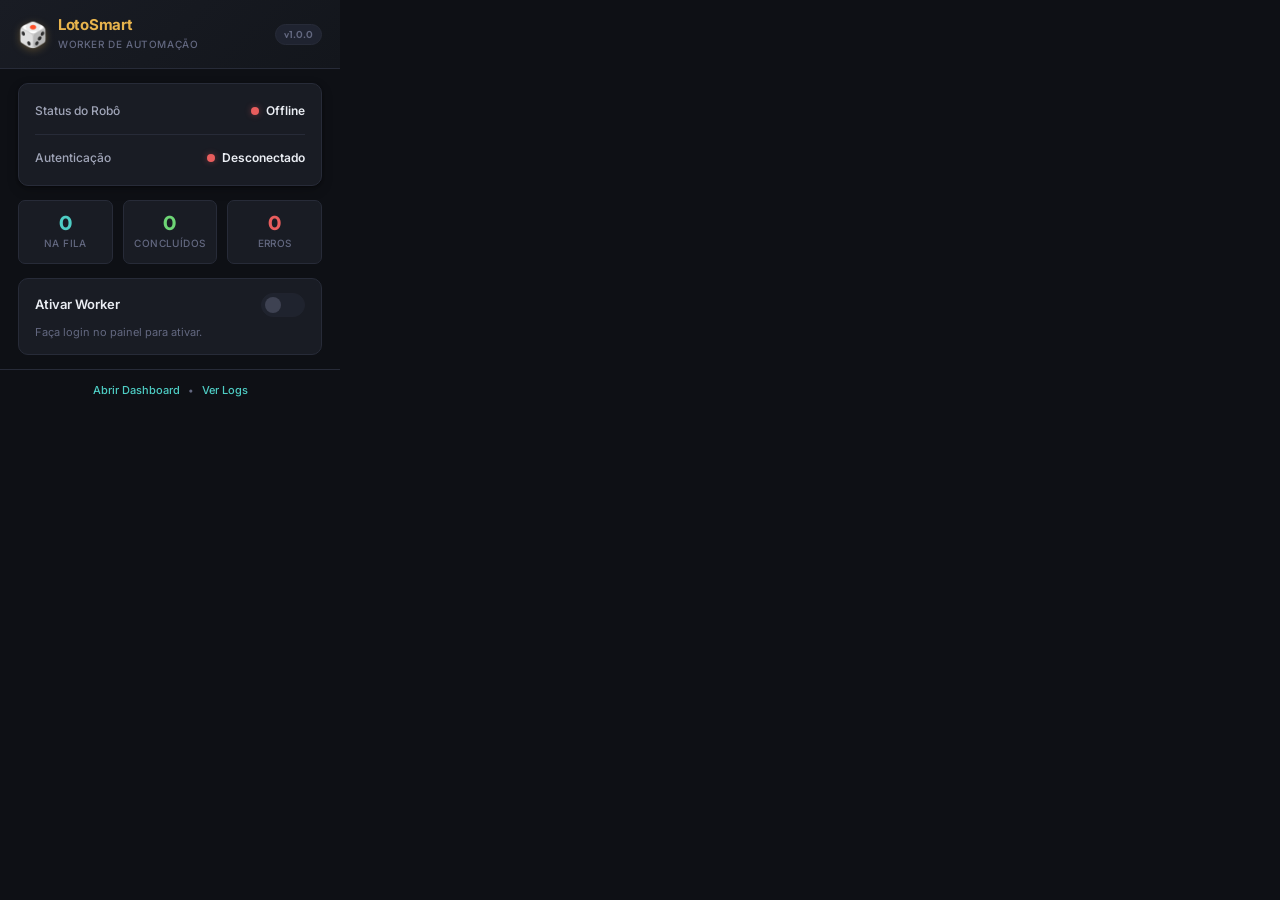
<file: lotosmart-extension/src/popup/popup.html>
<!DOCTYPE html>
<html lang="pt-BR">
<head>
  <meta charset="UTF-8">
  <meta name="viewport" content="width=360">
  <title>LotoSmart Worker</title>
  <link rel="preconnect" href="https://fonts.googleapis.com">
  <link rel="preconnect" href="https://fonts.gstatic.com" crossorigin>
  <link href="https://fonts.googleapis.com/css2?family=Inter:wght@400;500;600;700&family=Outfit:wght@500;600;700&display=swap" rel="stylesheet">
  <link rel="stylesheet" href="popup.css">
</head>
<body>
  <!-- ===== HEADER ===== -->
  <header class="header">
    <div class="header-brand">
      <span class="brand-icon">🎲</span>
      <div>
        <h1 class="brand-title">LotoSmart</h1>
        <span class="brand-subtitle">Worker de Automação</span>
      </div>
    </div>
    <span id="version-badge" class="version-badge">v1.0.0</span>
  </header>

  <!-- ===== STATUS CARD ===== -->
  <section class="status-card">
    <div class="status-row">
      <span class="status-label">Status do Robô</span>
      <div class="status-indicator" id="status-indicator">
        <span class="status-dot" id="status-dot"></span>
        <span class="status-text" id="status-text">Verificando...</span>
      </div>
    </div>
    <div class="status-divider"></div>
    <div class="status-row">
      <span class="status-label">Autenticação</span>
      <div class="status-indicator" id="auth-indicator">
        <span class="status-dot offline" id="auth-dot"></span>
        <span class="status-text" id="auth-text">Desconectado</span>
      </div>
    </div>
  </section>

  <!-- ===== STATS ===== -->
  <section class="stats-grid">
    <div class="stat-card">
      <span class="stat-value" id="stat-queue">0</span>
      <span class="stat-label">Na Fila</span>
    </div>
    <div class="stat-card">
      <span class="stat-value stat-success" id="stat-done">0</span>
      <span class="stat-label">Concluídos</span>
    </div>
    <div class="stat-card">
      <span class="stat-value stat-error" id="stat-errors">0</span>
      <span class="stat-label">Erros</span>
    </div>
  </section>

  <!-- ===== TOGGLE ===== -->
  <section class="toggle-section">
    <label class="toggle-container" for="toggle-worker">
      <span class="toggle-label">Ativar Worker</span>
      <div class="toggle-switch">
        <input type="checkbox" id="toggle-worker" disabled>
        <span class="toggle-slider"></span>
      </div>
    </label>
    <p class="toggle-hint" id="toggle-hint">Faça login no painel para ativar.</p>
  </section>

  <!-- ===== FOOTER ===== -->
  <footer class="footer">
    <a href="#" id="link-dashboard" class="footer-link">Abrir Dashboard</a>
    <span class="footer-sep">•</span>
    <a href="#" id="link-logs" class="footer-link">Ver Logs</a>
  </footer>

  <script src="popup.js" type="module"></script>
</body>
</html>
</file>
<file: lotosmart-extension/src/popup/popup.css>
/* ═══════════════════════════════════════════════════
   LotoSmart Worker — Popup Stylesheet
   Design System: Dark Theme, Gold/Teal Accents
   ═══════════════════════════════════════════════════ */

:root {
  /* Backgrounds */
  --bg:          #0e1015;
  --bg-subtle:   #13161c;
  --surface:     #191c24;
  --surface-2:   #1f2330;
  --surface-3:   #262a38;

  /* Borders */
  --border:        #272b38;
  --border-h:      #353a4a;

  /* Text */
  --text:    #eaedf3;
  --text-2:  #a0a5b8;
  --text-3:  #636880;

  /* Accents */
  --gold:       #e8b44d;
  --gold-dim:   rgba(232, 180, 77, .12);
  --gold-border: rgba(232, 180, 77, .25);
  --teal:       #4ecdc4;
  --teal-dim:   rgba(78, 205, 196, .10);
  --green:      #6dd575;
  --green-dim:  rgba(109, 213, 117, .10);
  --red:        #e85d5d;
  --red-dim:    rgba(232, 93, 93, .10);

  /* Misc */
  --radius:    10px;
  --radius-sm: 7px;
  --shadow:    0 1px 3px rgba(0,0,0,.4), 0 4px 12px rgba(0,0,0,.2);
  --font:      'Inter', system-ui, -apple-system, sans-serif;
  --font-num:  'Outfit', system-ui, sans-serif;
}

/* ===== RESET & BASE ===== */
*, *::before, *::after { box-sizing: border-box; margin: 0; padding: 0; }

body {
  width: 340px;
  min-height: 420px;
  background: var(--bg);
  color: var(--text);
  font-family: var(--font);
  font-size: 13px;
  line-height: 1.5;
  -webkit-font-smoothing: antialiased;
}

/* ===== HEADER ===== */
.header {
  display: flex;
  align-items: center;
  justify-content: space-between;
  padding: 16px 18px 14px;
  border-bottom: 1px solid var(--border);
  background: linear-gradient(135deg, var(--surface) 0%, var(--bg-subtle) 100%);
}

.header-brand {
  display: flex;
  align-items: center;
  gap: 10px;
}

.brand-icon {
  font-size: 24px;
  filter: drop-shadow(0 2px 4px rgba(232, 180, 77, .3));
}

.brand-title {
  font-size: 15px;
  font-weight: 700;
  color: var(--gold);
  letter-spacing: -.3px;
  line-height: 1.2;
}

.brand-subtitle {
  font-size: 10px;
  font-weight: 500;
  color: var(--text-3);
  text-transform: uppercase;
  letter-spacing: .6px;
}

.version-badge {
  font-size: 10px;
  font-weight: 600;
  font-family: var(--font-num);
  color: var(--text-3);
  background: var(--surface-2);
  padding: 2px 8px;
  border-radius: 999px;
  border: 1px solid var(--border);
}

/* ===== STATUS CARD ===== */
.status-card {
  margin: 14px 18px;
  padding: 14px 16px;
  background: var(--surface);
  border: 1px solid var(--border);
  border-radius: var(--radius);
  box-shadow: var(--shadow);
}

.status-row {
  display: flex;
  align-items: center;
  justify-content: space-between;
  padding: 4px 0;
}

.status-label {
  font-size: 12px;
  font-weight: 500;
  color: var(--text-2);
}

.status-indicator {
  display: flex;
  align-items: center;
  gap: 7px;
}

.status-dot {
  width: 8px;
  height: 8px;
  border-radius: 50%;
  background: var(--green);
  box-shadow: 0 0 6px rgba(109, 213, 117, .5);
  animation: pulse-dot 2s ease-in-out infinite;
}

.status-dot.offline {
  background: var(--red);
  box-shadow: 0 0 6px rgba(232, 93, 93, .4);
  animation: none;
}

.status-dot.waiting {
  background: var(--gold);
  box-shadow: 0 0 6px rgba(232, 180, 77, .4);
  animation: pulse-dot 1.5s ease-in-out infinite;
}

@keyframes pulse-dot {
  0%, 100% { opacity: 1; transform: scale(1); }
  50%      { opacity: .6; transform: scale(.85); }
}

.status-text {
  font-size: 12px;
  font-weight: 600;
  color: var(--text);
}

.status-divider {
  height: 1px;
  background: var(--border);
  margin: 10px 0;
}

/* ===== STATS GRID ===== */
.stats-grid {
  display: grid;
  grid-template-columns: repeat(3, 1fr);
  gap: 10px;
  margin: 0 18px 14px;
}

.stat-card {
  display: flex;
  flex-direction: column;
  align-items: center;
  gap: 3px;
  padding: 12px 8px;
  background: var(--surface);
  border: 1px solid var(--border);
  border-radius: var(--radius-sm);
  transition: border-color .2s, box-shadow .2s;
}

.stat-card:hover {
  border-color: var(--border-h);
  box-shadow: var(--shadow);
}

.stat-value {
  font-family: var(--font-num);
  font-size: 20px;
  font-weight: 700;
  color: var(--teal);
  line-height: 1;
}

.stat-value.stat-success { color: var(--green); }
.stat-value.stat-error   { color: var(--red);   }

.stat-label {
  font-size: 10px;
  font-weight: 500;
  color: var(--text-3);
  text-transform: uppercase;
  letter-spacing: .4px;
}

/* ===== TOGGLE SECTION ===== */
.toggle-section {
  margin: 0 18px 14px;
  padding: 14px 16px;
  background: var(--surface);
  border: 1px solid var(--border);
  border-radius: var(--radius);
}

.toggle-container {
  display: flex;
  align-items: center;
  justify-content: space-between;
  cursor: pointer;
}

.toggle-label {
  font-size: 13px;
  font-weight: 600;
  color: var(--text);
}

.toggle-switch {
  position: relative;
  width: 44px;
  height: 24px;
}

.toggle-switch input {
  opacity: 0;
  width: 0;
  height: 0;
}

.toggle-slider {
  position: absolute;
  inset: 0;
  background: var(--surface-3);
  border-radius: 999px;
  border: 1px solid var(--border);
  transition: background .3s, border-color .3s;
}

.toggle-slider::before {
  content: '';
  position: absolute;
  left: 3px;
  top: 50%;
  transform: translateY(-50%);
  width: 16px;
  height: 16px;
  border-radius: 50%;
  background: var(--text-3);
  transition: transform .3s, background .3s, box-shadow .3s;
}

.toggle-switch input:checked + .toggle-slider {
  background: var(--gold-dim);
  border-color: var(--gold-border);
}

.toggle-switch input:checked + .toggle-slider::before {
  transform: translateY(-50%) translateX(20px);
  background: var(--gold);
  box-shadow: 0 0 8px rgba(232, 180, 77, .5);
}

.toggle-switch input:disabled + .toggle-slider {
  opacity: .5;
  cursor: not-allowed;
}

.toggle-hint {
  font-size: 11px;
  color: var(--text-3);
  margin-top: 8px;
  line-height: 1.4;
}

/* ===== FOOTER ===== */
.footer {
  display: flex;
  align-items: center;
  justify-content: center;
  gap: 8px;
  padding: 12px 18px 16px;
  border-top: 1px solid var(--border);
}

.footer-link {
  font-size: 11px;
  font-weight: 500;
  color: var(--teal);
  text-decoration: none;
  transition: color .2s;
}

.footer-link:hover {
  color: var(--gold);
}

.footer-sep {
  font-size: 10px;
  color: var(--text-3);
}
</file>
